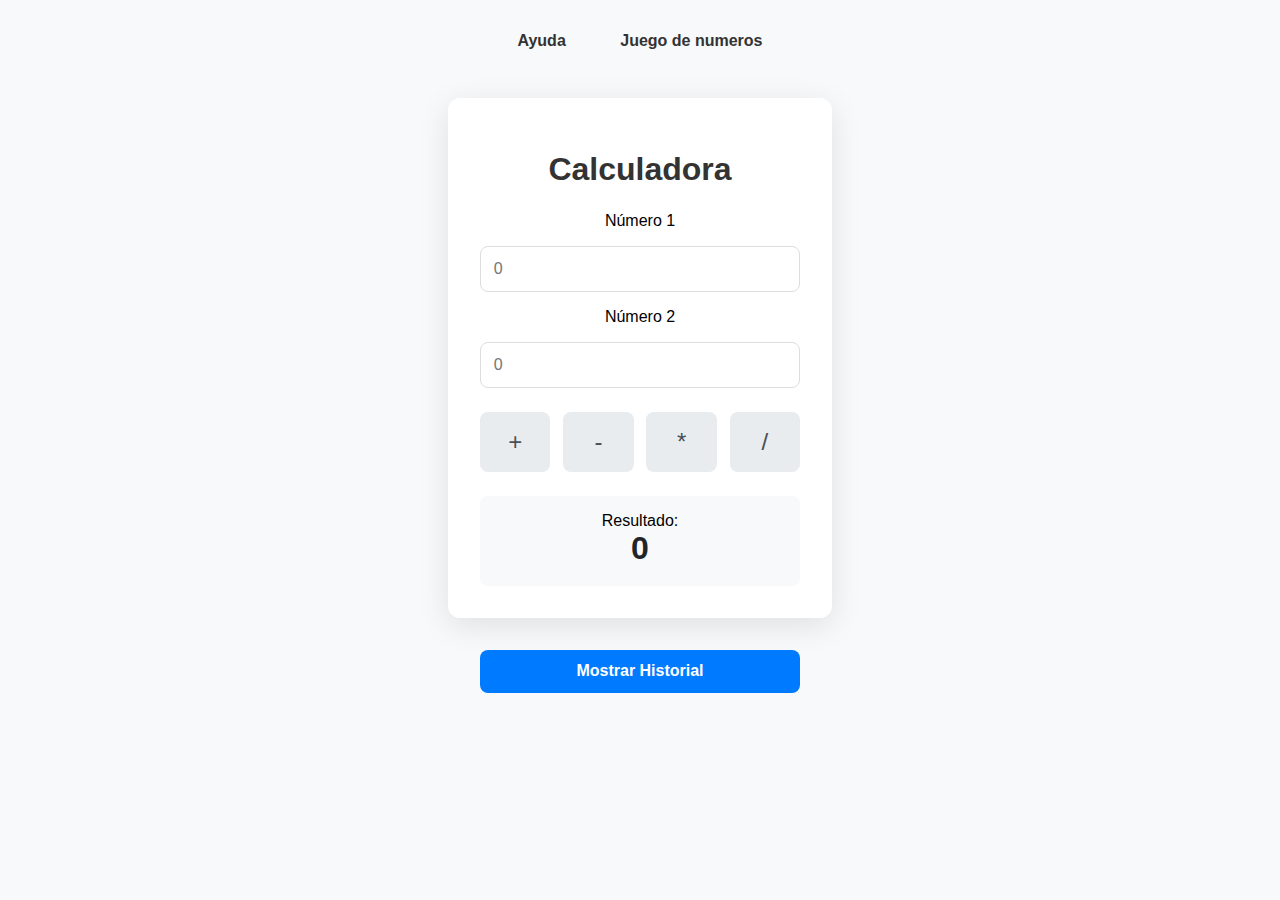
<file: index.html>
<!doctype html>
<html lang="es">
<head>
  <meta charset="UTF-8" />
  <meta name="viewport" content="width=device-width, initial-scale=1.0">
  <title>Calculadora</title>
  <link href="st.css" rel="stylesheet">
</head>
<body>

  <header>
    <nav class="menu">
      <ul>
        <li><a href="ayuda.html">Ayuda</a></li>
        <li><a href="comentarios.html">Juego de numeros</a></li>
      </ul>
    </nav>
  </header>

  <main class="calculator-layout">
    <h1>Calculadora</h1>
    
    <div class="inputs">
      <label for="num1">Número 1</label>
      <input type="number" id="num1" placeholder="0">
      
      <label for="num2">Número 2</label>
      <input type="number" id="num2" placeholder="0">
    </div>

    <div class="buttons">
      <button id="sum">+</button>
      <button id="rest">-</button>
      <button id="mult">*</button>
      <button id="div">/</button>
    </div>

    <div class="result-container">
      <p>Resultado:</p>
      <p id="result">0</p>
    </div>
  </main>

  <!-- Contenedor del Historial -->
  <section id="history-section">
      <button id="show-history">Mostrar Historial</button>
      <div id="history-container" class="hidden">
          <h2>Historial de Resultados</h2>
          <ul id="history-list"></ul>
      </div>
  </section>

  <script defer src="principal.js"></script>
</body>
</html>
</file>
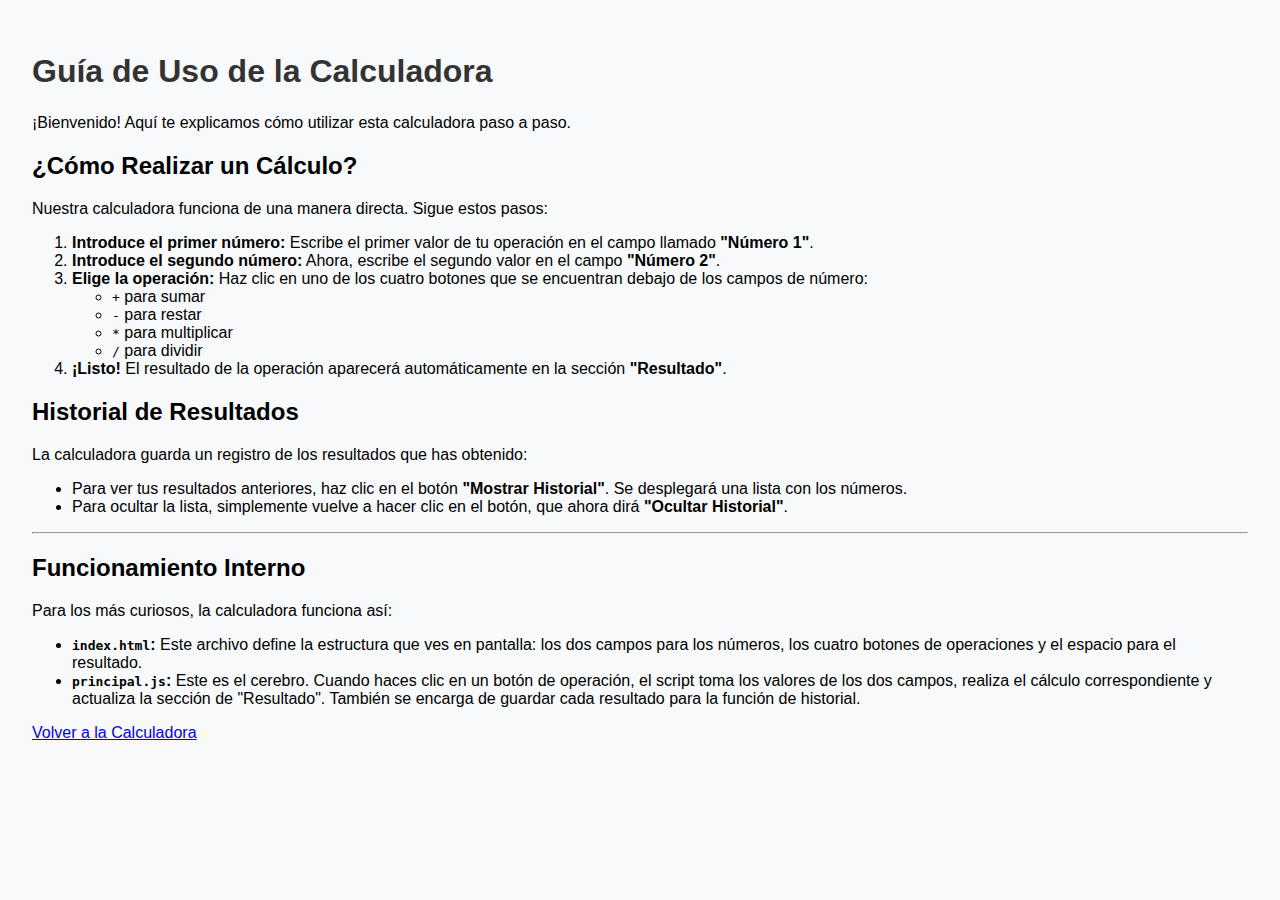
<file: ayuda.html>
<!doctype html>
<html lang="es">
<head>
  <meta charset="UTF-8" />
  <meta name="viewport" content="width=device-width, initial-scale=1.0">
  <title>Ayuda - Calculadora</title>
  <link href="st.css" rel="stylesheet">
</head>
<body>
  <div class="container">
    <h1>Guía de Uso de la Calculadora</h1>
    <p>¡Bienvenido! Aquí te explicamos cómo utilizar esta calculadora paso a paso.</p>

    <h2>¿Cómo Realizar un Cálculo?</h2>
    <p>Nuestra calculadora funciona de una manera directa. Sigue estos pasos:</p>
    <ol>
      <li>
        <strong>Introduce el primer número:</strong> Escribe el primer valor de tu operación en el campo llamado <strong>"Número 1"</strong>.
      </li>
      <li>
        <strong>Introduce el segundo número:</strong> Ahora, escribe el segundo valor en el campo <strong>"Número 2"</strong>.
      </li>
      <li>
        <strong>Elige la operación:</strong> Haz clic en uno de los cuatro botones que se encuentran debajo de los campos de número:
        <ul>
          <li><code>+</code> para sumar</li>
          <li><code>-</code> para restar</li>
          <li><code>*</code> para multiplicar</li>
          <li><code>/</code> para dividir</li>
        </ul>
      </li>
      <li>
        <strong>¡Listo!</strong> El resultado de la operación aparecerá automáticamente en la sección <strong>"Resultado"</strong>.
      </li>
    </ol>

    <h2>Historial de Resultados</h2>
    <p>La calculadora guarda un registro de los resultados que has obtenido:</p>
    <ul>
      <li>Para ver tus resultados anteriores, haz clic en el botón <strong>"Mostrar Historial"</strong>. Se desplegará una lista con los números.</li>
      <li>Para ocultar la lista, simplemente vuelve a hacer clic en el botón, que ahora dirá <strong>"Ocultar Historial"</strong>.</li>
    </ul>

    <hr>

    <h2>Funcionamiento Interno</h2>
    <p>Para los más curiosos, la calculadora funciona así:</p>
    <ul>
      <li><strong><code>index.html</code>:</strong> Este archivo define la estructura que ves en pantalla: los dos campos para los números, los cuatro botones de operaciones y el espacio para el resultado.</li>
      <li><strong><code>principal.js</code>:</strong> Este es el cerebro. Cuando haces clic en un botón de operación, el script toma los valores de los dos campos, realiza el cálculo correspondiente y actualiza la sección de "Resultado". También se encarga de guardar cada resultado para la función de historial.</li>
    </ul>

    <a href="index.html" class="button">Volver a la Calculadora</a>
  </div>
</body>
</html>
</file>
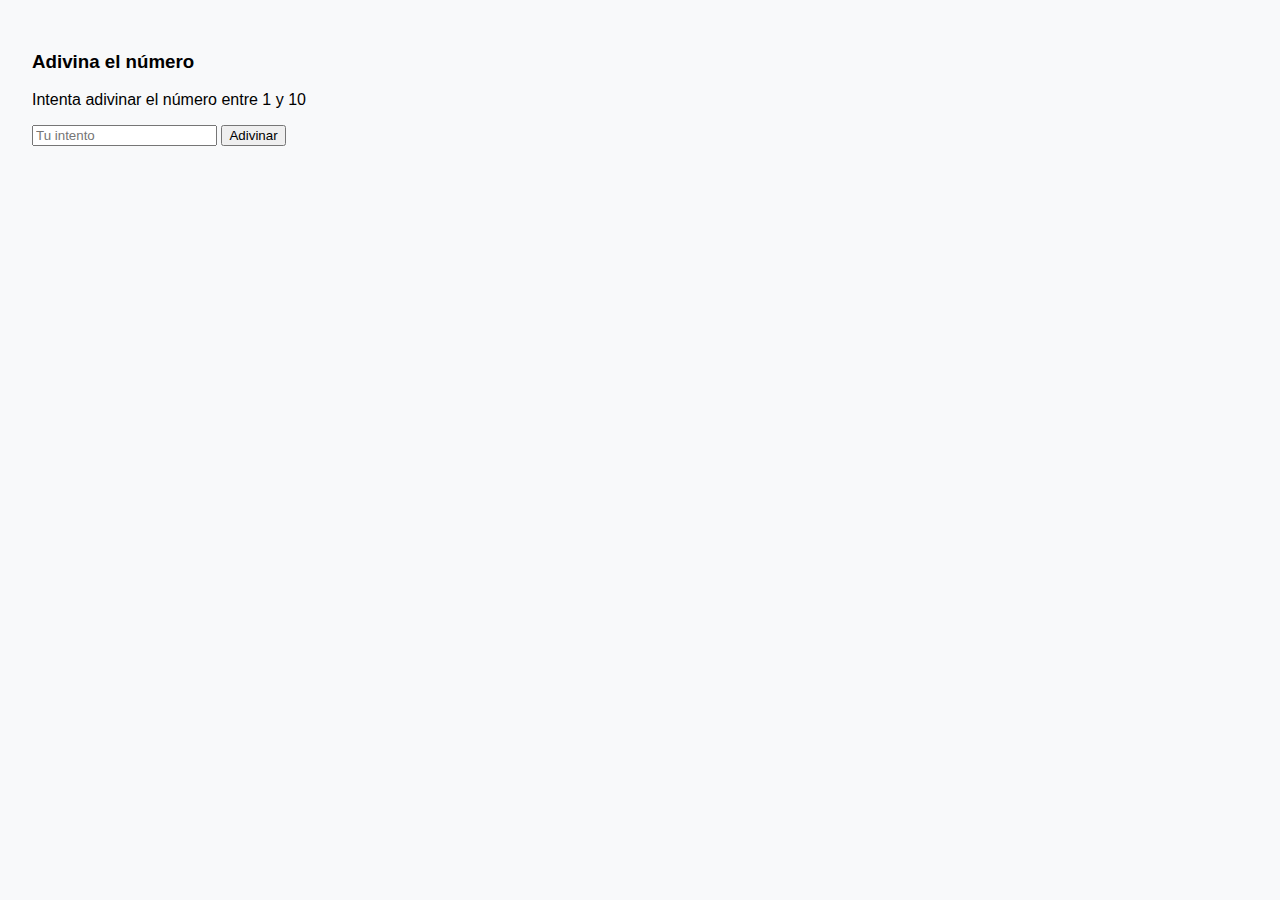
<file: comentarios.html>
<!doctype html>
<html lang="es">
<head>
  <meta charset="UTF-8" />
  <meta name="viewport" content="width=device-width, initial-scale=1.0">
  <title>Ayuda - Calculadora</title>
  <link href="st.css" rel="stylesheet">
</head>

<h3>Adivina el número</h3>
<p>Intenta adivinar el número entre 1 y 10</p>
<input type="number" id="intento" placeholder="Tu intento">
<button onclick="adivinar()">Adivinar</button>
<p id="respuestaJuego"></p>

<script defer src="juego.js"></script>

</html>
</file>
<file: st.css>
body {
    font-family: -apple-system, BlinkMacSystemFont, "Segoe UI", Roboto, Helvetica, Arial, sans-serif;
    background-color: #f8f9fa;
    margin: 0;
    padding: 2rem;
}

.menu {
    width: 100%;
    text-align: center;
    padding-bottom: 1rem;
    margin-bottom: 2rem;
}

.menu ul {
    list-style: none;
    padding: 0;
    margin: 0;
}

.menu li {
    display: inline-block;
    margin: 0 15px;
}

.menu a {
    text-decoration: none;
    color: #333;
    font-weight: bold;
    padding: 5px 10px;
    border-radius: 5px;
    transition: background-color 0.3s;
}

.menu a:hover {
    background-color: #eee;
}

.calculator-layout {
    background-color: #fff;
    padding: 2rem;
    border-radius: 12px;
    box-shadow: 0 8px 32px rgba(0, 0, 0, 0.1);
    text-align: center;
    width: 100%;
    max-width: 320px;
    margin: 0 auto; /* Centra la calculadora horizontalmente */
}

h1 {
    color: #333;
    font-size: 2rem;
    margin-bottom: 1.5rem;
}

.inputs {
    display: grid;
    gap: 1rem;
    margin-bottom: 1.5rem;
}

.inputs input {
    width: 100%;
    padding: 0.8rem;
    border: 1px solid #ddd;
    border-radius: 8px;
    font-size: 1rem;
    box-sizing: border-box;
}

.buttons {
    display: grid;
    grid-template-columns: repeat(4, 1fr);
    gap: 0.8rem;
    margin-bottom: 1.5rem;
}

.buttons button {
    padding: 1rem;
    border: none;
    border-radius: 8px;
    background-color: #e9ecef;
    color: #495057;
    font-size: 1.5rem;
    cursor: pointer;
    transition: all 0.2s ease;
}

.buttons button:hover {
    background-color: #dee2e6;
    transform: translateY(-2px);
}

.buttons button:active {
    transform: translateY(0);
}

.result-container {
    background-color: #f8f9fa;
    padding: 1rem;
    border-radius: 8px;
}

.result-container p {
    margin: 0;
}

#result {
    font-size: 2rem;
    font-weight: bold;
    color: #212529;
    min-height: 40px;
    overflow-wrap: break-word;
}


/* --- Estilos del Historial --- */
#history-section {
    width: 100%;
    max-width: 320px;
    text-align: center;
    margin: 2rem auto 0; /* Añadido para centrar y dar espacio */
}

#show-history {
    width: 100%;
    padding: 0.8rem 1.5rem;
    border: none;
    border-radius: 8px;
    background-color: #007bff;
    color: white;
    font-size: 1rem;
    font-weight: bold;
    cursor: pointer;
    transition: background-color 0.3s;
    margin-bottom: 1rem;
}

#show-history:hover {
    background-color: #0056b3;
}

#history-container {
    background-color: #fff;
    padding: 1.5rem;
    border-radius: 12px;
    box-shadow: 0 4px 16px rgba(0, 0, 0, 0.05);
}

#history-container h2 {
    color: #333;
    font-size: 1.5rem;
    margin-top: 0;
    margin-bottom: 1rem;
}

#history-list {
    list-style: none;
    padding: 0;
    margin: 0;
    max-height: 200px;
    overflow-y: auto;
    text-align: left;
}

#history-list li {
    background-color: #f8f9fa;
    padding: 0.5rem 1rem;
    border-radius: 6px;
    margin-bottom: 0.5rem;
    font-size: 1.1rem;
    color: #495057;
}

/* Clase para ocultar/mostrar */
.hidden {
    display: none;
}
</file>
